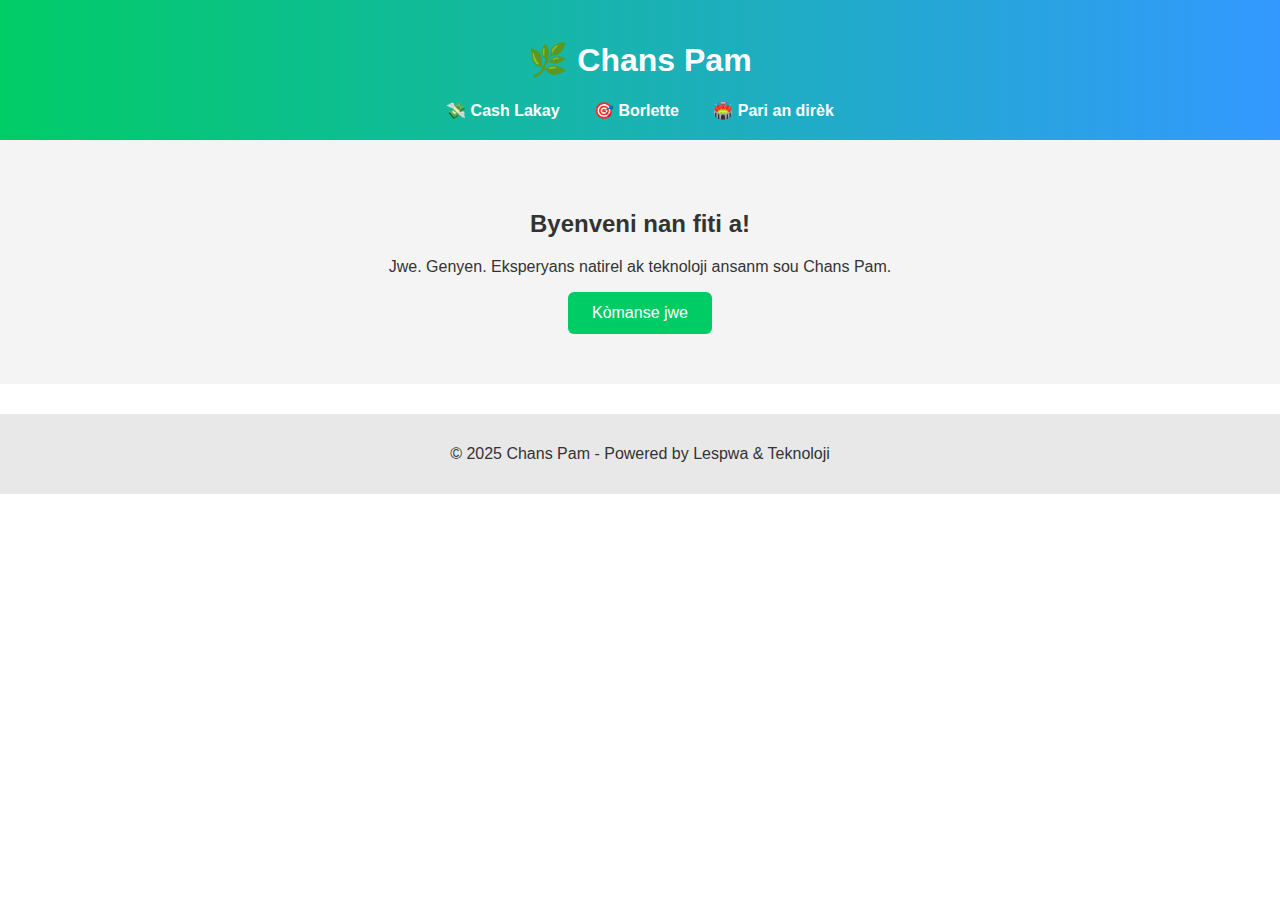
<file: index.html>
<!DOCTYPE html>
<html lang="ht">
<head>
  <meta charset="UTF-8">
  <meta name="viewport" content="width=device-width, initial-scale=1.0">
  <title>Chans Pam</title>
  <link rel="stylesheet" href="style.css">
</head>
<body>
  <header>
    <h1>🌿 Chans Pam</h1>
    <nav>
      <a href="cash-lakay.html">💸 Cash Lakay</a>
      <a href="borlette-lakay.html">🎯 Borlette</a>
      <a href="pari-live.html">🏟️ Pari an dirèk</a>
    </nav>
  </header>
  <main>
    <section class="hero">
      <h2>Byenveni nan fiti a!</h2>
      <p>Jwe. Genyen. Eksperyans natirel ak teknoloji ansanm sou Chans Pam.</p>
      <button class="btn-green">Kòmanse jwe</button>
    </section>
  </main>
  <footer>
    <p>&copy; 2025 Chans Pam - Powered by Lespwa & Teknoloji</p>
  </footer>
</body>
</html>
</file>
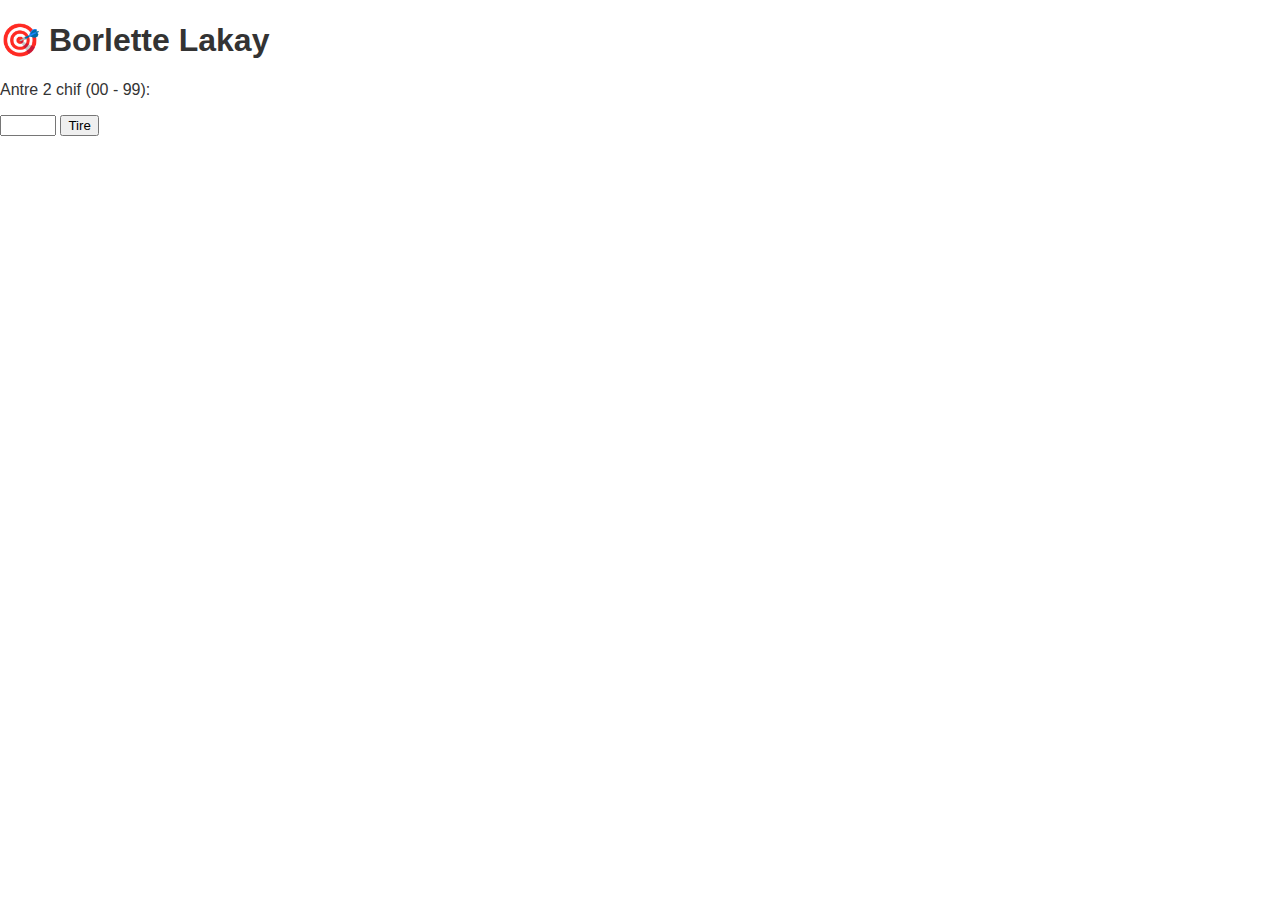
<file: borlette-lakay.html>
<!DOCTYPE html>
<html lang="ht">
<head>
  <meta charset="UTF-8">
  <meta name="viewport" content="width=device-width, initial-scale=1.0">
  <title>Borlette Lakay</title>
  <link rel="stylesheet" href="style.css">
</head>
<body>
  <h1>🎯 Borlette Lakay</h1>
  <p>Antre 2 chif (00 - 99):</p>
  <input type="number" id="nombre" min="0" max="99" />
  <button onclick="tiraj()">Tire</button>
  <div id="rezilta"></div>

  <script>
    function tiraj() {
      const chwa = document.getElementById("nombre").value;
      const rezilta = Math.floor(Math.random() * 100);
      const mesaj = (parseInt(chwa) === rezilta)
        ? "🎉 Bravo! Ou jwenn nimewo a!"
        : `😢 Ou rate... Nimewo ki soti a se ${rezilta}`;
      document.getElementById("rezilta").innerText = mesaj;
    }
  </script>
</body>
</html>
</file>
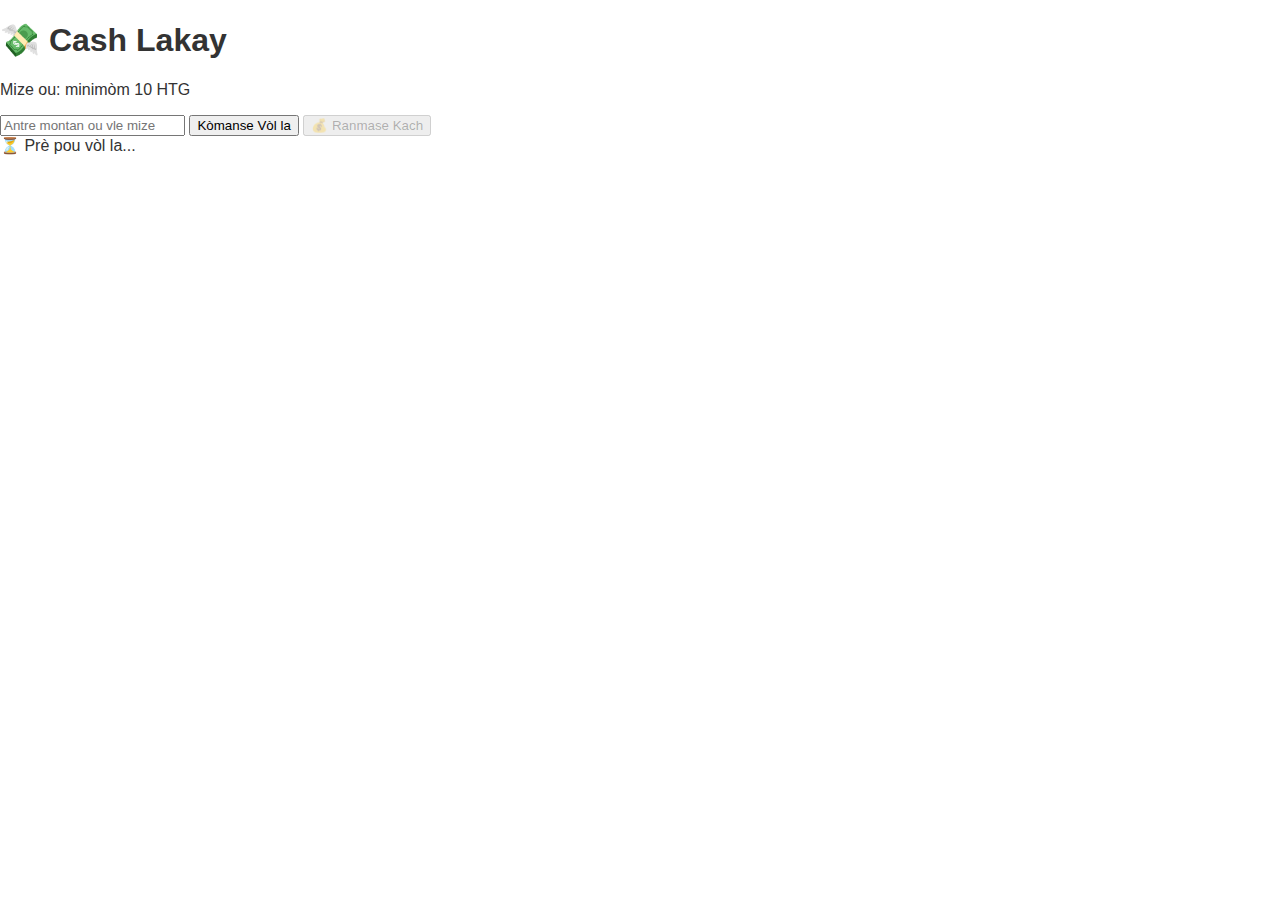
<file: cash-lakay.html>
<!DOCTYPE html>
<html lang="ht">
<head>
  <meta charset="UTF-8" />
  <meta name="viewport" content="width=device-width, initial-scale=1.0" />
  <title>Cash Lakay</title>
  <link rel="stylesheet" href="style.css" />
</head>
<body>
  <h1>💸 Cash Lakay</h1>
  <p>Mize ou: minimòm 10 HTG</p>
  <input type="number" id="mise" placeholder="Antre montan ou vle mize" min="10" />
  <button onclick="startGame()">Kòmanse Vòl la</button>
  <button onclick="collectCash()" id="collectBtn" disabled>💰 Ranmase Kach</button>
  <div id="status">⏳ Prè pou vòl la...</div>

  <script>
    let crashPoint = 0;
    let currentMultiplier = 1.0;
    let gameInterval;
    let isPlaying = false;
    let hasCollected = false;

    function startGame() {
      const mise = parseInt(document.getElementById("mise").value);
      if (isNaN(mise) || mise < 10) {
        alert("Mete minimòm 10 HTG.");
        return;
      }
      resetGame();
      crashPoint = Math.random() * (10 - 1.3) + 1.3;
      currentMultiplier = 1.0;
      isPlaying = true;
      hasCollected = false;
      document.getElementById("status").innerText = "✈️ Vòl an kouri... x1.0";
      document.getElementById("collectBtn").disabled = false;

      gameInterval = setInterval(() => {
        currentMultiplier += 0.1;
        document.getElementById("status").innerText = `✈️ Vòl an kouri... x${currentMultiplier.toFixed(1)}`;
        if (currentMultiplier >= crashPoint) {
          clearInterval(gameInterval);
          if (!hasCollected) {
            document.getElementById("status").innerText = "💥 CRASH! Ou pèdi...";
            document.getElementById("collectBtn").disabled = true;
          }
          isPlaying = false;
        }
      }, 500);
    }

    function collectCash() {
      if (!isPlaying || hasCollected) return;
      hasCollected = true;
      clearInterval(gameInterval);
      const mise = parseInt(document.getElementById("mise").value);
      const gain = (mise * currentMultiplier).toFixed(2);
      document.getElementById("status").innerText = `✅ Ou ranmase kach a x${currentMultiplier.toFixed(1)}! Ou genyen ${gain} HTG`;
      document.getElementById("collectBtn").disabled = true;
      isPlaying = false;
    }

    function resetGame() {
      clearInterval(gameInterval);
      document.getElementById("status").innerText = "⏳ Prè pou vòl la...";
      document.getElementById("collectBtn").disabled = true;
    }
  </script>
</body>
</html>
</file>
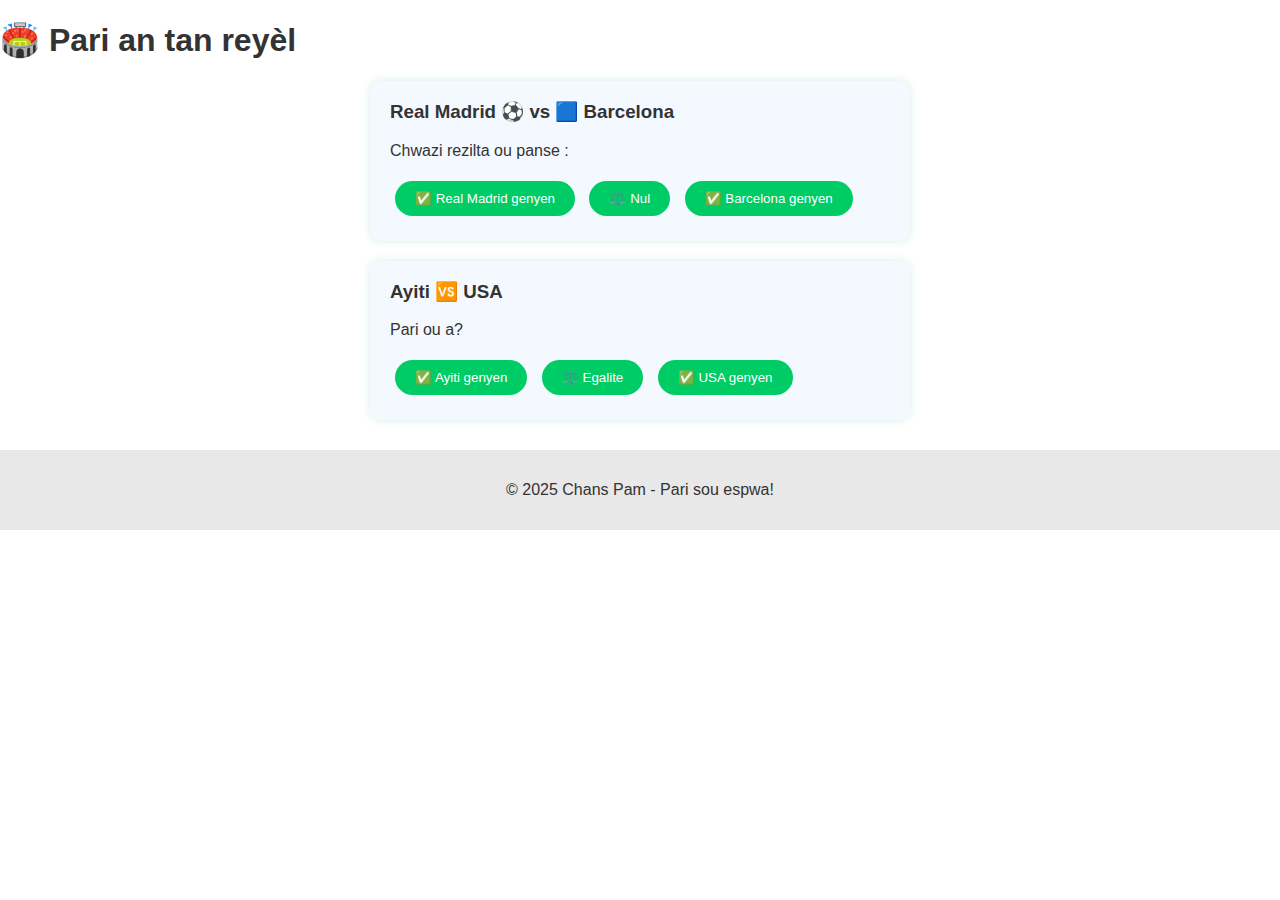
<file: pari-live.html>
<!DOCTYPE html>
<html lang="ht">
<head>
  <meta charset="UTF-8">
  <meta name="viewport" content="width=device-width, initial-scale=1.0">
  <title>Pari an dirèk - Chans Pam</title>
  <link rel="stylesheet" href="style.css">
  <style>
    .match {
      background: #f3f9ff;
      margin: 20px auto;
      padding: 20px;
      border-radius: 10px;
      max-width: 500px;
      box-shadow: 0 0 10px #d2f0e6;
    }
    .match h3 {
      margin-top: 0;
    }
    .btn-pari {
      margin: 5px;
      padding: 10px 20px;
      border-radius: 30px;
      border: none;
      background: #00cc66;
      color: white;
      cursor: pointer;
    }
    .btn-pari:hover {
      background: #00994d;
    }
  </style>
</head>
<body>
  <h1>🏟️ Pari an tan reyèl</h1>

  <div class="match">
    <h3>Real Madrid ⚽ vs 🟦 Barcelona</h3>
    <p>Chwazi rezilta ou panse :</p>
    <button class="btn-pari">✅ Real Madrid genyen</button>
    <button class="btn-pari">⚖️ Nul</button>
    <button class="btn-pari">✅ Barcelona genyen</button>
  </div>

  <div class="match">
    <h3>Ayiti 🆚 USA</h3>
    <p>Pari ou a?</p>
    <button class="btn-pari">✅ Ayiti genyen</button>
    <button class="btn-pari">⚖️ Egalite</button>
    <button class="btn-pari">✅ USA genyen</button>
  </div>

  <footer>
    <p>&copy; 2025 Chans Pam - Pari sou espwa!</p>
  </footer>
</body>
</html>
</file>
<file: style.css>
body {
  margin: 0;
  font-family: 'Segoe UI', sans-serif;
  background: #ffffff;
  color: #333;
}
header {
  background: linear-gradient(to right, #00cc66, #3399ff);
  padding: 20px;
  color: white;
  text-align: center;
}
nav a {
  margin: 0 15px;
  color: white;
  text-decoration: none;
  font-weight: bold;
}
.hero {
  text-align: center;
  padding: 50px 20px;
  background: #f4f4f4;
}
.btn-green {
  background: #00cc66;
  border: none;
  color: white;
  padding: 12px 24px;
  border-radius: 6px;
  cursor: pointer;
  font-size: 16px;
}
footer {
  background: #e8e8e8;
  text-align: center;
  padding: 15px;
  margin-top: 30px;
}
</file>
